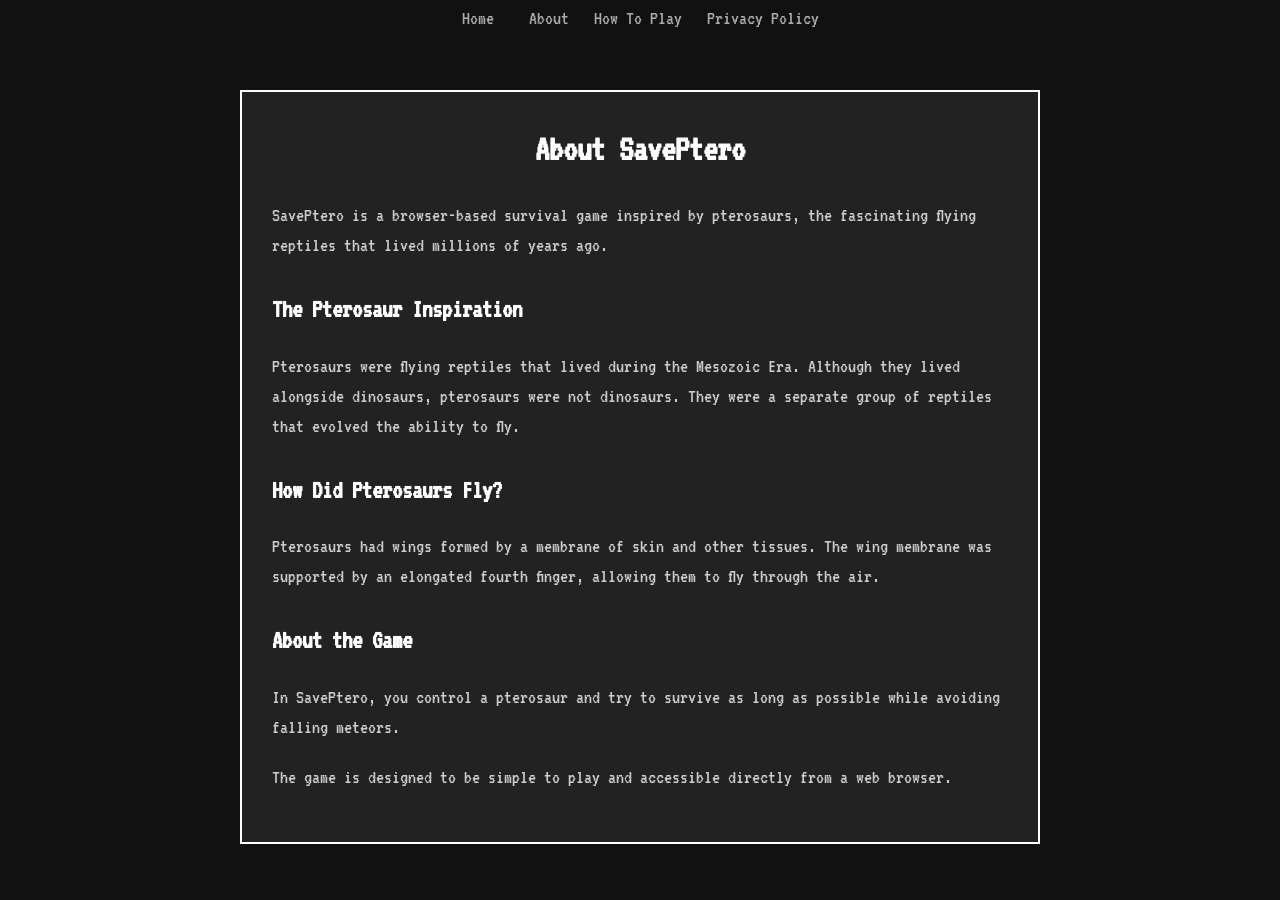
<file: about.html>
<!DOCTYPE html>
<html lang="en">

<head>

<!-- Google tag (gtag.js) -->
<script async src="https://www.googletagmanager.com/gtag/js?id=G-LQY14WQWFW"></script>
<script>
  window.dataLayer = window.dataLayer || [];
  function gtag(){dataLayer.push(arguments);}
  gtag('js', new Date());

  gtag('config', 'G-LQY14WQWFW');
</script>

<meta charset="UTF-8"> 

<link rel="preconnect" href="https://fonts.googleapis.com">
<link rel="preconnect" href="https://fonts.gstatic.com" crossorigin>
<link href="https://fonts.googleapis.com/css2?family=VT323&display=swap" rel="stylesheet">

<title>SavePtero</title>

<link rel="stylesheet" href="/style.css?v=1.0.1">

</head>

<body class="page-body">

    <!-- NAVIGATION -->
     <nav class="navbar">

        <a href="/" class="logo">Home</a>

        <div class="nav-links">
            <a href="/about/">About</a>
            <a href="/how-to-play/">How To Play</a>
            <a href="/privacy-policy/">Privacy Policy</a>
        </div>

     </nav>

        <main class="page-content">

    <h1>About SavePtero</h1>

    <p>
    SavePtero is a browser-based survival game inspired by pterosaurs,
    the fascinating flying reptiles that lived millions of years ago.
    </p>

    <h2>The Pterosaur Inspiration</h2>

    <p>
    Pterosaurs were flying reptiles that lived during the Mesozoic Era.
    Although they lived alongside dinosaurs, pterosaurs were not dinosaurs.
    They were a separate group of reptiles that evolved the ability to fly.
    </p>

    <h2>How Did Pterosaurs Fly?</h2>

    <p>
    Pterosaurs had wings formed by a membrane of skin and other tissues.
    The wing membrane was supported by an elongated fourth finger,
    allowing them to fly through the air.
    </p>

    <h2>About the Game</h2>

    <p>
    In SavePtero, you control a pterosaur and try to survive as long
    as possible while avoiding falling meteors.
    </p>

    <p>
    The game is designed to be simple to play and accessible directly
    from a web browser.
    </p>

    </main>

</body>
</file>
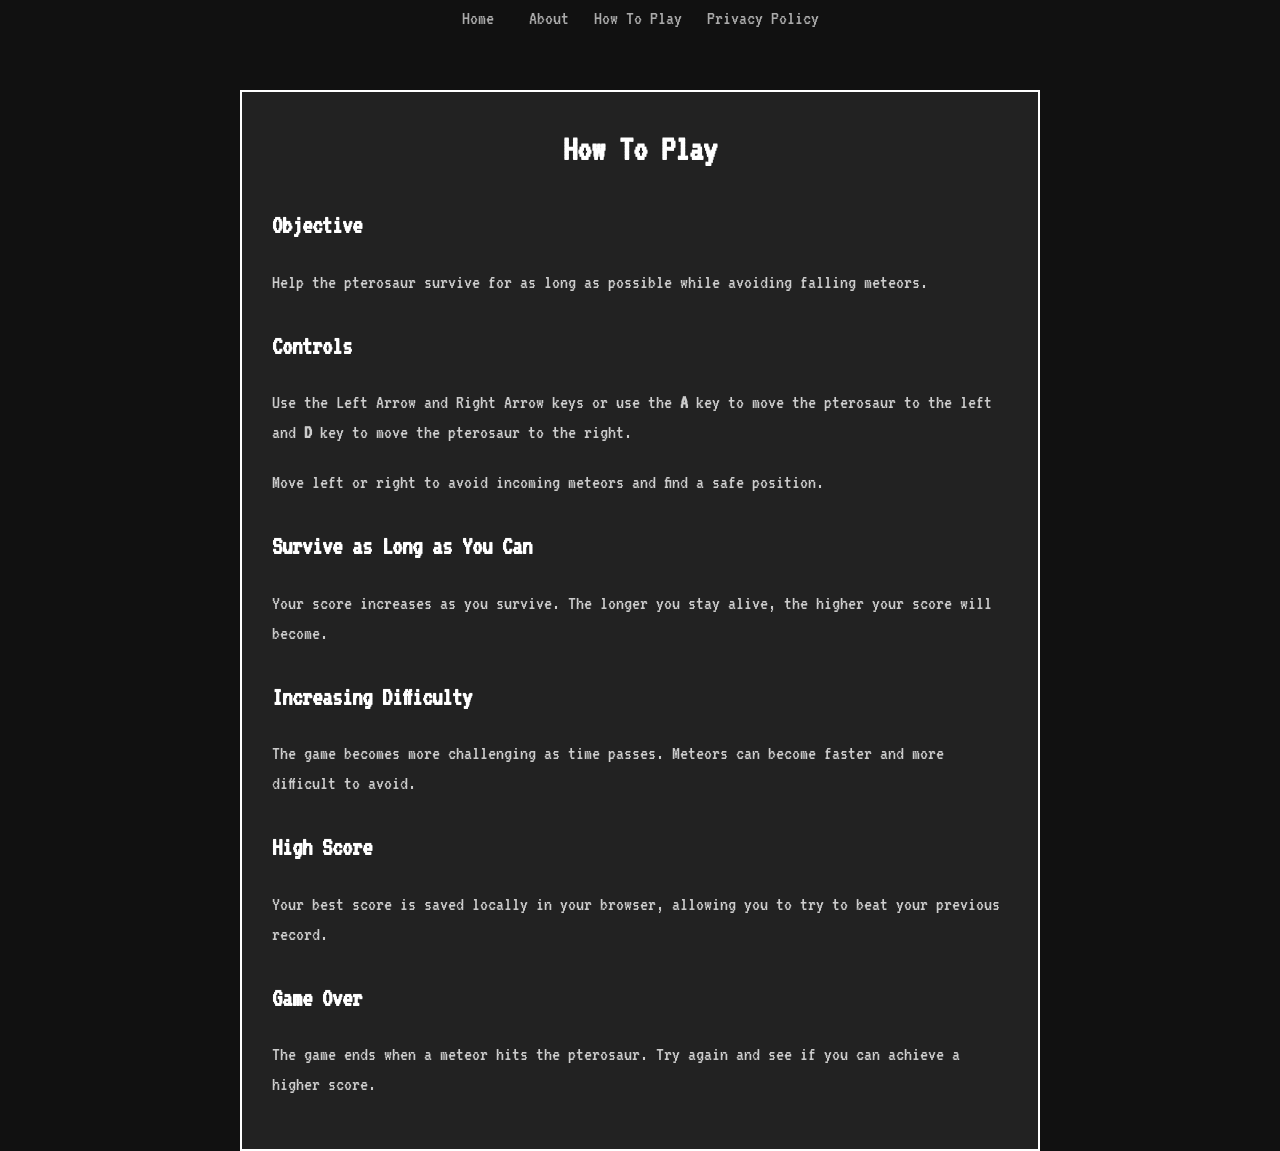
<file: how-to-play.html>
<!DOCTYPE html>
<html lang="en">

<head>

<!-- Google tag (gtag.js) -->
<script async src="https://www.googletagmanager.com/gtag/js?id=G-LQY14WQWFW"></script>
<script>
  window.dataLayer = window.dataLayer || [];
  function gtag(){dataLayer.push(arguments);}
  gtag('js', new Date());

  gtag('config', 'G-LQY14WQWFW');
</script>

<meta charset="UTF-8">

<link rel="preconnect" href="https://fonts.googleapis.com">
<link rel="preconnect" href="https://fonts.gstatic.com" crossorigin>
<link href="https://fonts.googleapis.com/css2?family=VT323&display=swap" rel="stylesheet">

<title>How To Play - SavePtero</title>

<link rel="stylesheet" href="/style.css?v=1.0.1">

</head>

<body>

<!-- NAVIGATION -->
<nav class="navbar">

        <a href="/" class="logo">Home</a>

        <div class="nav-links">
            <a href="/about/">About</a>
            <a href="/how-to-play/">How To Play</a>
            <a href="/privacy-policy/">Privacy Policy</a>
        </div>

     </nav>


<!-- CONTENT -->
<main class="page-content">

<h1>How To Play</h1>

<h2>Objective</h2>

<p>
Help the pterosaur survive for as long as possible while avoiding
falling meteors.
</p>

<h2>Controls</h2>

<p>
Use the Left Arrow and Right Arrow keys or use the <strong>A</strong> key to move the pterosaur to the left and
<strong>D</strong> key to move the pterosaur to the right. </p>

</p>

<p>
Move left or right to avoid incoming meteors and find a safe position.
</p>

<h2>Survive as Long as You Can</h2>

<p>
Your score increases as you survive. The longer you stay alive,
the higher your score will become.
</p>

<h2>Increasing Difficulty</h2>

<p>
The game becomes more challenging as time passes. Meteors can become
faster and more difficult to avoid.
</p>

<h2>High Score</h2>

<p>
Your best score is saved locally in your browser, allowing you to
try to beat your previous record.
</p>

<h2>Game Over</h2>

<p>
The game ends when a meteor hits the pterosaur. Try again and see
if you can achieve a higher score.
</p>

</main>

</body>

</html>
</file>
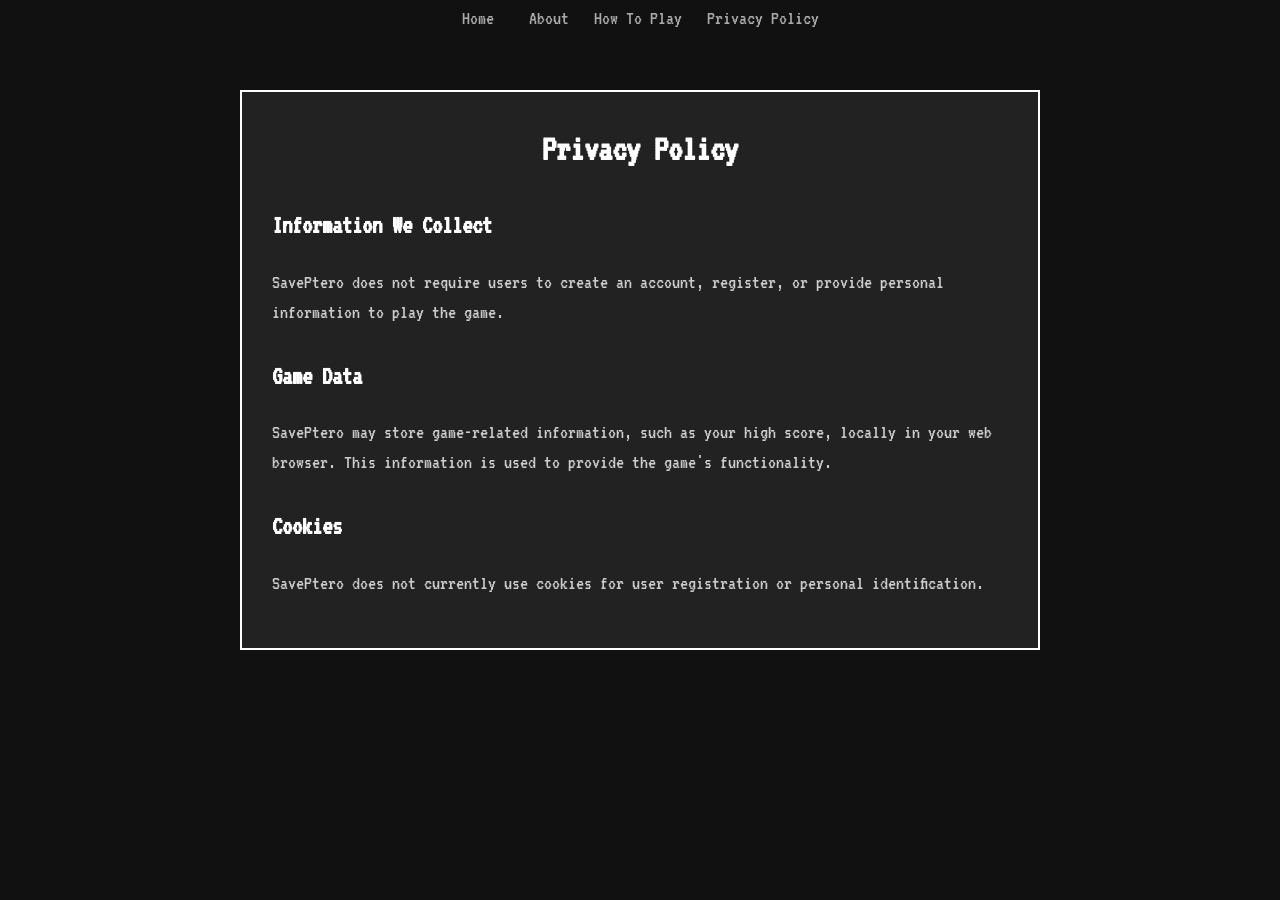
<file: privacy-policy.html>
<!DOCTYPE html>
<html lang="en">

<head>

<!-- Google tag (gtag.js) -->
<script async src="https://www.googletagmanager.com/gtag/js?id=G-LQY14WQWFW"></script>
<script>
  window.dataLayer = window.dataLayer || [];
  function gtag(){dataLayer.push(arguments);}
  gtag('js', new Date());

  gtag('config', 'G-LQY14WQWFW');
</script>

<meta charset="UTF-8">

<link rel="preconnect" href="https://fonts.googleapis.com">
<link rel="preconnect" href="https://fonts.gstatic.com" crossorigin>
<link href="https://fonts.googleapis.com/css2?family=VT323&display=swap" rel="stylesheet">

<title>SavePtero</title>

<link rel="stylesheet" href="/style.css?v=1.0.1">

</head>

<body>

    <!-- NAVIGATION -->
     <nav class="navbar">

        <a href="/" class="logo">Home</a>

        <div class="nav-links">
            <a href="/about/">About</a>
            <a href="/how-to-play/">How To Play</a>
            <a href="/privacy-policy/">Privacy Policy</a>
        </div>

     </nav>


    <main class="page-content">

    <h1>Privacy Policy</h1>

    <h2>Information We Collect</h2>

    <p>
    SavePtero does not require users to create an account, register,
    or provide personal information to play the game.
    </p>

    <h2>Game Data</h2>

    <p>
    SavePtero may store game-related information, such as your high score,
    locally in your web browser. This information is used to provide
    the game's functionality.
    </p>

    <h2>Cookies</h2>

    <p>
    SavePtero does not currently use cookies for user registration or
    personal identification.
    </p>

    </main>
</file>
<file: style.css>
/* Navigation */
.navbar {
    position: absolute;
    top: 8px;
    left: 50%;

    transform: translateX(-50%);

    display: flex;
    align-items: center;
    justify-content: center;

    gap: 35px;

    white-space: nowrap;
}

.logo {
    color: #aaa;
    text-decoration: none;
    font-family: 'VT323', monospace;
    font-size: 20px;
}

.nav-links {
    display: flex;
    gap: 25px;
}

.nav-links a {
    color: #aaa;
    text-decoration: none;
    font-family: 'VT323', monospace;
    font-size: 20px;
}

.nav-links a:hover {
    color: white;
}


/* Canvas Game */
body {
            margin: 0;
            display: flex;
            justify-content: center;
            align-items: center;
            height: 100vh;
            background: #111;
        }

        canvas {
            background: #222;
            border: 2px solid white;
        }



/* Page*/
.page-content {
width: 800px;
max-width: 90%;
margin: 90px auto 30px auto;
padding: 30px;
box-sizing: border-box;
background: #222;
border: 2px solid white;
color: white;
font-family: 'VT323', monospace;
line-height: 1.5;
align-self: flex-start;
}

.page-content h1 {
margin-top: 0;
color: white;
font-size: 36px;
text-align: center;
}

.page-content h2 {
color: white;
font-size: 26px;
margin-top: 30px;
}

.page-content p {
color: #ccc;
font-size: 20px;
}

/* MOBILE SAVEPTERO */

#mobileControls {
    display: none;
}

@media (max-width: 700px) {

    canvas {
        width: calc(100vw - 12px);
        height: auto;
        max-width: calc(100vw - 12px);
    }

    #mobileControls {
        position: fixed;

        left: 0;
        right: 0;
        bottom: 20px;

        display: flex;

        justify-content: center;
        align-items: center;

        gap: 35px;

        z-index: 100;

        pointer-events: none;
    }

    .mobileArrow {
        width: 70px;
        height: 60px;

        border: 2px solid white;
        border-radius: 8px;

        background: rgba(0, 0, 0, 0.65);

        color: white;

        font-family: 'VT323', monospace;
        font-size: 36px;

        display: flex;
        justify-content: center;
        align-items: center;

        pointer-events: auto;

        touch-action: none;

        user-select: none;
        -webkit-user-select: none;

        -webkit-tap-highlight-color: transparent;
    }

    .mobileArrow:active {
        background: rgba(255, 255, 255, 0.25);

        transform: scale(0.95);
    }
}


/* TABLET SAVEPTERO 701px - 1024px */

@media (min-width: 701px) and (max-width: 1024px) {

    canvas {
        width: calc(100vw - 30px);
        height: auto;
        max-width: 800px;
    }

    .navbar {
        top: 8px;

        gap: 25px;
    }

    .nav-links {
        gap: 20px;
    }

    #mobileControls {
        position: fixed;

        left: 0;
        right: 0;
        bottom: 0px;

        display: flex;

        justify-content: center;
        align-items: center;

        gap: 35px;

        z-index: 100;

        pointer-events: none;
    }

    .mobileArrow {
        width: 70px;
        height: 60px;

        border: 2px solid white;
        border-radius: 8px;

        background: rgba(0, 0, 0, 0.65);

        color: white;

        font-family: 'VT323', monospace;
        font-size: 36px;

        display: flex;
        justify-content: center;
        align-items: center;

        pointer-events: auto;

        touch-action: none;

        user-select: none;
        -webkit-user-select: none;

        -webkit-tap-highlight-color: transparent;
    }

    .mobileArrow:active {
        background: rgba(255, 255, 255, 0.25);

        transform: scale(0.95);
    }
}
</file>
